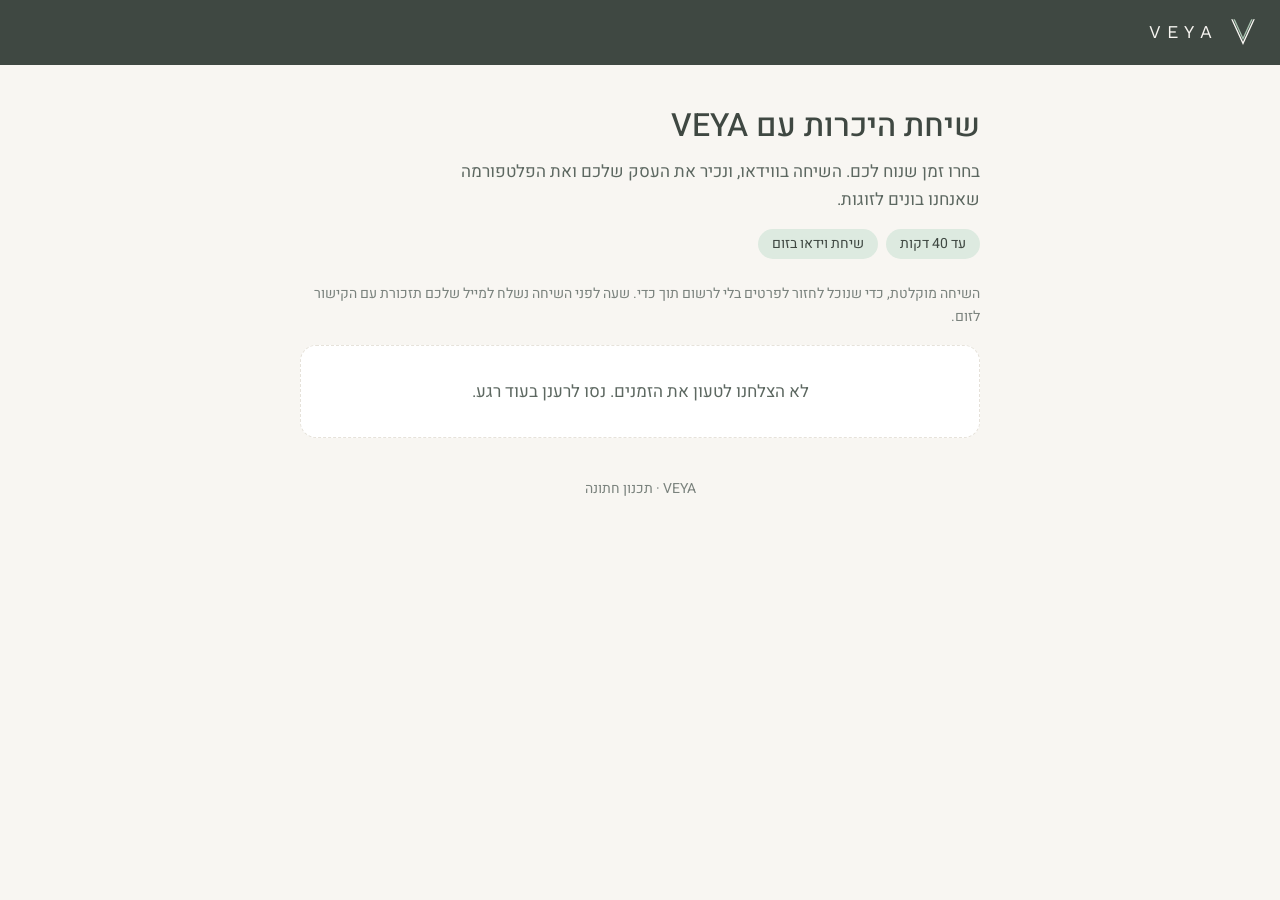
<file: index.html>
<!DOCTYPE html>
<html lang="he" dir="rtl">
<head>
<meta charset="utf-8">
<meta name="viewport" content="width=device-width,initial-scale=1">
<title>VEYA · שיחת היכרות</title>
<meta name="robots" content="noindex">
<link rel="preconnect" href="https://fonts.googleapis.com">
<link href="https://fonts.googleapis.com/css2?family=Heebo:wght@300;400;500;600&family=Work+Sans:wght@400;500&display=swap" rel="stylesheet">
<link rel="stylesheet" href="style.css">
</head>
<body>
<header class="top">
<svg width="26" height="26" viewBox="-9 -1 139.4 140.2" aria-hidden="true"><clipPath id="lc"><rect x="-60" y="0" width="320" height="320"/></clipPath><g fill="none" stroke-width="7" clip-path="url(#lc)"><path d="M-2.8 -8 L60.7 130.2 L124.2 -8" stroke="#F8F6F2"/><path d="M8.9 -8 L60.7 105 L112.5 -8" stroke="#A8C3B0"/></g></svg>
<span class="word">VEYA</span>
</header>
<main class="wrap">
  <section id="pick">
    <h1>שיחת היכרות עם VEYA</h1>
    <p class="lead">בחרו זמן שנוח לכם. השיחה בווידאו, ונכיר את העסק שלכם ואת הפלטפורמה שאנחנו בונים לזוגות.</p>
    <div class="meta"><span class="pill">עד 40 דקות</span><span class="pill">שיחת וידאו בזום</span></div>
    <p class="note">השיחה מוקלטת, כדי שנוכל לחזור לפרטים בלי לרשום תוך כדי. שעה לפני השיחה נשלח למייל שלכם תזכורת עם הקישור לזום.</p>
    <div id="days"><p class="empty">טוען זמנים פנויים…</p></div>
    <form id="f" novalidate>
      <div class="chosen" id="chosen"></div>
      <div class="row">
        <div><label for="n">שם מלא</label><input id="n" autocomplete="name" required></div>
        <div><label for="b">שם העסק</label><input id="b" autocomplete="organization"></div>
      </div>
      <div class="row">
        <div><label for="p">טלפון (וואטסאפ)</label><input id="p" type="tel" autocomplete="tel" inputmode="tel" required></div>
        <div><label for="e">מייל</label><input id="e" type="email" placeholder="name@gmail.com" autocomplete="email" inputmode="email" dir="ltr" style="text-align:right" required></div>
      </div>
      <label for="t">משהו שכדאי שנדע לפני השיחה? (לא חובה)</label><textarea id="t" rows="2"></textarea>
      <p class="err" id="err"></p>
      <button class="btn" id="go" type="submit">קביעת השיחה</button>
    </form>
  </section>
  <section class="done" id="done">
    <h2>השיחה נקבעה</h2>
    <p>תודה, נדבר בקרוב. שעה לפני השיחה תגיע אליכם למייל תזכורת עם הקישור לזום.</p>
    <div class="when" id="when"></div>
    <div class="acts">
      <a class="btn" id="join" target="_blank" rel="noopener">הקישור לשיחה</a>
      <a class="btn ghost" id="gcal" target="_blank" rel="noopener">הוספה ליומן גוגל</a>
      <a class="btn ghost" id="ics" download="veya.ics">הוספה ליומן אחר</a>
    </div>
    <p class="foot" id="nolink" style="display:none">הקישור לזום יישלח אליכם בוואטסאפ לפני השיחה.</p>
    <p class="foot">אם משהו משתנה, כתבו לנו בוואטסאפ ונמצא זמן אחר.</p>
  </section>
  <p class="foot">VEYA · תכנון חתונה</p>
</main>
<script>
const SB="https://qafmusyzzntfiknwgpwb.supabase.co", KEY="sb_publishable_pHWyVASVelu5P_Mp6CXOmQ_2dC92YGC";
const H={"apikey":KEY,"Content-Type":"application/json"};
const $=s=>document.querySelector(s);
const DAYS=["ראשון","שני","שלישי","רביעי","חמישי","שישי","שבת"];
const TZ="Asia/Jerusalem";
const fmt=(d,o)=>new Intl.DateTimeFormat("he-IL",{timeZone:TZ,...o}).format(d);
const dayKey=d=>fmt(d,{year:"numeric",month:"2-digit",day:"2-digit"});
const hm=d=>fmt(d,{hour:"2-digit",minute:"2-digit",hour12:false});
const dname=d=>"יום "+fmt(d,{weekday:"long"}).replace("יום ","");
const dd=d=>fmt(d,{day:"numeric",month:"numeric"});
let sel=null;
async function rpc(fn,body){const r=await fetch(SB+"/rest/v1/rpc/"+fn,{method:"POST",headers:H,body:JSON.stringify(body||{})});if(!r.ok)throw new Error(r.status);return r.json();}
async function load(){
  let rows;try{rows=await rpc("outreach_free_slots");}catch(e){$("#days").innerHTML='<p class="empty">לא הצלחנו לטעון את הזמנים. נסו לרענן בעוד רגע.</p>';return;}
  if(!rows.length){$("#days").innerHTML='<p class="empty">כרגע אין זמנים פנויים. זמנים חדשים נפתחים כל שבוע.</p>';$("#f").classList.remove("show");return;}
  const g={};rows.forEach(r=>{const d=new Date(r.starts_at);(g[dayKey(d)]=g[dayKey(d)]||[]).push({id:r.id,d});});
  $("#days").innerHTML=Object.values(g).map(arr=>`<div class="day"><div class="dh"><span class="dname">${dname(arr[0].d)}</span><span class="ddate">${dd(arr[0].d)}</span></div><div class="slots">${arr.map(s=>`<button type="button" class="slot${sel&&sel.id===s.id?" on":""}" data-id="${s.id}" data-t="${s.d.toISOString()}">${hm(s.d)}</button>`).join("")}</div></div>`).join("");
  document.querySelectorAll(".slot").forEach(b=>b.onclick=()=>{sel={id:b.dataset.id,d:new Date(b.dataset.t)};document.querySelectorAll(".slot").forEach(x=>x.classList.toggle("on",x===b));$("#chosen").textContent=`${dname(sel.d)}, ${dd(sel.d)} בשעה ${hm(sel.d)}`;$("#f").classList.add("show");$("#err").textContent="";$("#n").focus({preventScroll:true});$("#f").scrollIntoView({behavior:"smooth",block:"center"});});
}
function pad(n){return String(n).padStart(2,"0")}
function utc(d){return d.getUTCFullYear()+pad(d.getUTCMonth()+1)+pad(d.getUTCDate())+"T"+pad(d.getUTCHours())+pad(d.getUTCMinutes())+"00Z"}
$("#f").onsubmit=async e=>{e.preventDefault();const n=$("#n").value.trim(),p=$("#p").value.trim(),em=$("#e").value.trim();
  if(!sel){$("#err").textContent="בחרו קודם זמן.";return}
  if(!n){$("#err").textContent="חסר שם.";$("#n").focus();return}
  if(p.replace(/\D/g,"").length<9){$("#err").textContent="מספר הטלפון קצר מדי. בדקו שהוא מלא.";$("#p").focus();return}
  if(!/^[^@\s]+@[^@\s]+\.[^@\s]+$/.test(em)){$("#err").textContent="כתובת המייל לא תקינה. היא צריכה להיראות כך: name@gmail.com (עם @). אליה נשלח את הקישור לזום.";$("#e").focus();return}
  $("#go").disabled=true;$("#err").textContent="";
  let r;try{r=(await rpc("outreach_book",{p_slot:sel.id,p_name:n,p_business:$("#b").value.trim(),p_phone:p,p_email:em,p_note:$("#t").value.trim()}))[0];}catch(e){r=null}
  if(!r||!r.ok){$("#err").textContent="הזמן הזה כבר נתפס. בחרו זמן אחר.";$("#go").disabled=false;sel=null;$("#f").classList.remove("show");load();return}
  const d=new Date(r.starts_at),end=new Date(d.getTime()+40*60000),url=r.meet_url||"";
  $("#when").textContent=`${dname(d)}, ${dd(d)} בשעה ${hm(d)}`;
  const j=$("#join");if(url){j.href=url}else{j.style.display="none";$("#nolink").style.display="block"}
  const title="שיחת היכרות עם VEYA",desc="שיחת היכרות עם בר מ־VEYA"+(url?"\n"+url:"");
  $("#gcal").href="https://calendar.google.com/calendar/render?action=TEMPLATE&text="+encodeURIComponent(title)+"&dates="+utc(d)+"/"+utc(end)+"&details="+encodeURIComponent(desc)+(url?"&location="+encodeURIComponent(url):"");
  const ics=["BEGIN:VCALENDAR","VERSION:2.0","PRODID:-//VEYA//meet//HE","BEGIN:VEVENT","UID:"+sel.id+"@veya","DTSTAMP:"+utc(new Date()),"DTSTART:"+utc(d),"DTEND:"+utc(end),"SUMMARY:"+title,"DESCRIPTION:"+desc.replace(/\n/g,"\\n"),url?"LOCATION:"+url:"","END:VEVENT","END:VCALENDAR"].filter(Boolean).join("\r\n");
  $("#ics").href=URL.createObjectURL(new Blob([ics],{type:"text/calendar"}));
  $("#pick").style.display="none";$("#done").classList.add("show");window.scrollTo(0,0);};
load();
</script>
</body>
</html>
</file>
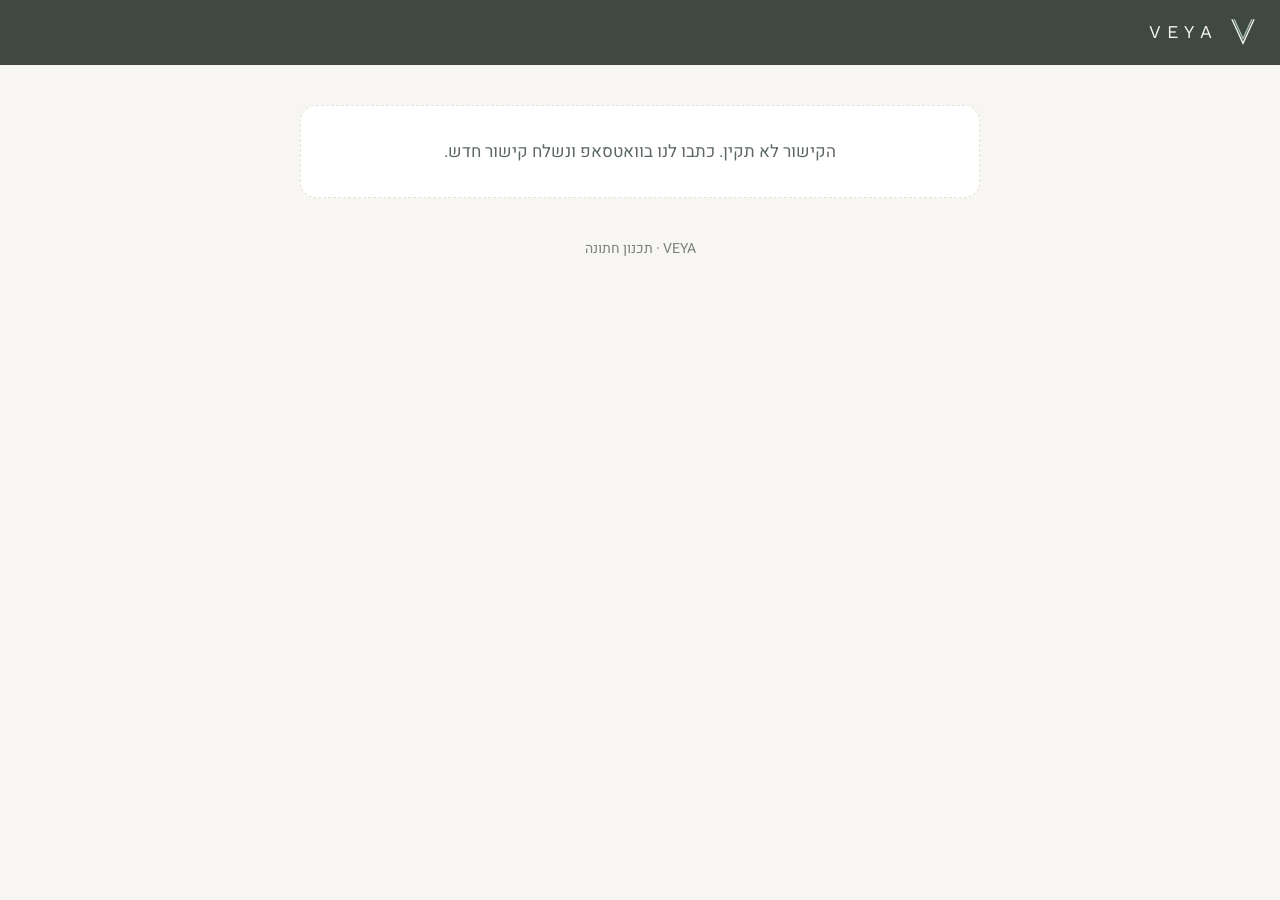
<file: p.html>
<!DOCTYPE html>
<html lang="he" dir="rtl">
<head>
<meta charset="utf-8">
<meta name="viewport" content="width=device-width,initial-scale=1">
<title>VEYA · פרטי העסק</title>
<meta name="robots" content="noindex">
<link rel="preconnect" href="https://fonts.googleapis.com">
<link href="https://fonts.googleapis.com/css2?family=Heebo:wght@300;400;500;600&family=Work+Sans:wght@400;500&display=swap" rel="stylesheet">
<link rel="stylesheet" href="style.css">
</head>
<body class="pf">
<header class="top">
<svg width="26" height="26" viewBox="-9 -1 139.4 140.2" aria-hidden="true"><clipPath id="lc"><rect x="-60" y="0" width="320" height="320"/></clipPath><g fill="none" stroke-width="7" clip-path="url(#lc)"><path d="M-2.8 -8 L60.7 130.2 L124.2 -8" stroke="#F8F6F2"/><path d="M8.9 -8 L60.7 105 L112.5 -8" stroke="#A8C3B0"/></g></svg>
<span class="word">VEYA</span>
</header>
<main class="wrap">
 <div id="bad" class="empty" style="display:none">הקישור לא תקין. כתבו לנו בוואטסאפ ונשלח קישור חדש.</div>
 <form id="f" novalidate style="display:none">
  <h1 id="hi">היי</h1>
  <p class="lead">תודה על השיחה. כאן אפשר לרכז את כל מה שחשוב שנדע על העסק. אין צורך למלא הכל, ואפשר לחזור לאותו קישור ולעדכן בכל זמן.</p>
  <section class="card"><h2 class="g">העסק</h2>
   <div class="row"><div><label for="business">שם העסק</label><input id="business"></div><div><label for="field">תחום</label><input id="field" placeholder="צילום, איפור, DJ…"></div></div>
   <div class="row"><div><label for="email">מייל</label><input id="email" type="email" dir="ltr" style="text-align:right"></div><div><label for="phone">טלפון</label><input id="phone" type="tel"></div></div>
   <div class="row"><div><label for="areas">אזורים שבהם אתם עובדים</label><input id="areas" placeholder="מרכז, שרון, כל הארץ…"></div><div><label for="years">כמה שנים בתחום</label><input id="years" inputmode="numeric"></div></div>
  </section>
  <section class="card"><h2 class="g">קישורים</h2>
   <div class="row"><div><label for="instagram">אינסטגרם</label><input id="instagram" type="url" placeholder="instagram.com/…"></div><div><label for="tiktok">טיקטוק</label><input id="tiktok" type="url" placeholder="tiktok.com/@…"></div></div>
   <div class="row"><div><label for="facebook">פייסבוק</label><input id="facebook" type="url"></div><div><label for="website">אתר</label><input id="website" type="url"></div></div>
   <label for="portfolio">תיק עבודות (קישור לגלריה, דרייב או אתר)</label><input id="portfolio" type="url">
  </section>
  <section class="card"><h2 class="g">מחירים וחבילות</h2>
   <label for="prices">החבילות והמחירים שלכם, במילים שלכם</label><textarea id="prices" rows="4"></textarea>
   <label class="file" id="drop"><input id="up" type="file" multiple accept=".pdf,image/*">העלאת מחירון או קבצים (PDF או תמונה, עד 10MB)</label>
   <ul class="flist" id="files"></ul>
  </section>
  <section class="card"><h2 class="g">איך עובדים איתכם</h2>
   <label for="process">איך התהליך עובד מהפנייה הראשונה ועד יום האירוע</label><textarea id="process" rows="4"></textarea>
   <label for="client_msg">ההודעה שאתם שולחים לזוג שפונה אליכם (אפשר להדביק כמו שהיא)</label><textarea id="client_msg" rows="4"></textarea>
   <label for="notes">עוד משהו שחשוב לכם שנדע</label><textarea id="notes" rows="3"></textarea>
  </section>
  <div class="bar"><button class="btn" id="go" type="submit">שמירה</button><span class="ok" id="ok"></span><span class="err" id="err"></span></div>
 </form>
 <p class="foot">VEYA · תכנון חתונה</p>
</main>
<script>
const SB="https://qafmusyzzntfiknwgpwb.supabase.co",KEY="sb_publishable_pHWyVASVelu5P_Mp6CXOmQ_2dC92YGC";
const H={"apikey":KEY,"Content-Type":"application/json"};
const $=s=>document.querySelector(s);
const F=["business","field","email","phone","areas","years","instagram","tiktok","facebook","website","portfolio","prices","process","client_msg","notes"];
const tok=new URLSearchParams(location.search).get("k")||"";
let files=[];
async function rpc(fn,b){const r=await fetch(SB+"/rest/v1/rpc/"+fn,{method:"POST",headers:H,body:JSON.stringify(b)});if(!r.ok)throw new Error(r.status);return r.json();}
function drawFiles(){$("#files").innerHTML=files.map((f,i)=>`<li><a href="${SB}/storage/v1/object/public/outreach-files/${f.path}" target="_blank" rel="noopener">${f.name.replace(/</g,"&lt;")}</a><button type="button" class="btn ghost" style="padding:2px 10px;font-size:14px" data-i="${i}">הסרה</button></li>`).join("");document.querySelectorAll("#files button").forEach(b=>b.onclick=()=>{files.splice(+b.dataset.i,1);drawFiles();});}
async function init(){
 if(!/^[a-z0-9]{20,40}$/.test(tok)){$("#bad").style.display="block";return}
 let r;try{r=(await rpc("outreach_profile_get",{p_token:tok}))[0]}catch(e){}
 if(!r){$("#bad").style.display="block";return}
 const d=r.data||{};$("#hi").textContent="היי "+(r.name||"").split(" ")[0];
 F.forEach(k=>{$("#"+k).value=d[k]||(k==="phone"?r.phone||"":k==="business"?r.business||"":k==="email"?r.email||"":"")});
 files=Array.isArray(d.files)?d.files:[];drawFiles();$("#f").style.display="block";
}
$("#up").onchange=async e=>{for(const f of e.target.files){
  if(f.size>10*1024*1024){$("#err").textContent=f.name+" גדול מ־10MB";continue}
  const path=tok+"/"+Date.now()+"-"+Math.random().toString(36).slice(2,8)+"."+(f.name.split(".").pop()||"bin").toLowerCase().replace(/[^a-z0-9]/g,"");
  $("#ok").textContent="מעלה את "+f.name+"…";
  const r=await fetch(SB+"/storage/v1/object/outreach-files/"+path,{method:"POST",headers:{"apikey":KEY,"Content-Type":f.type||"application/octet-stream"},body:f});
  if(r.ok){files.push({name:f.name,path});drawFiles();$("#ok").textContent="הקובץ עלה. לחצו שמירה כדי לשמור."}else{$("#err").textContent="ההעלאה לא הצליחה"}}
  e.target.value="";};
$("#f").onsubmit=async e=>{e.preventDefault();$("#go").disabled=true;$("#err").textContent="";$("#ok").textContent="";
 const d={files};F.forEach(k=>d[k]=$("#"+k).value.trim());
 try{const r=await rpc("outreach_profile_save",{p_token:tok,p_data:d});if(r!==true&&!(r&&r[0]))throw 0;$("#ok").textContent="נשמר. תודה, אפשר לחזור לכאן ולעדכן בכל זמן."}catch(x){$("#err").textContent="השמירה לא הצליחה, נסו שוב בעוד רגע."}
 $("#go").disabled=false;};
init();
</script>
</body>
</html>
</file>
<file: style.css>
:root{--cream:#F8F6F2;--mist:#DDEAE0;--sage:#A8C3B0;--forest:#5D6861;--moss:#3F4842;--sand:#D9C5A1;--ch:#2D2D2D;--line:#E6E2DA;--muted:#7A827D;--r:16px}
*{box-sizing:border-box}
html,body{margin:0;background:var(--cream);color:var(--ch);font-family:'Heebo',system-ui,sans-serif;font-size:17px;line-height:1.6;-webkit-font-smoothing:antialiased}
.top{background:var(--moss);color:var(--cream);padding:18px 24px;display:flex;align-items:center;gap:12px}
.word{font-family:'Work Sans',sans-serif;letter-spacing:.35em;font-size:18px}
.wrap{max-width:720px;margin:0 auto;padding:40px 20px 80px}
h1{font-weight:500;font-size:32px;color:var(--moss);margin:0 0 12px;line-height:1.3}
.lead{color:var(--forest);margin:0 0 32px;max-width:560px}
.meta{display:flex;flex-wrap:wrap;gap:8px;margin:-16px 0 32px}
.pill{background:var(--mist);color:var(--moss);border-radius:999px;padding:4px 14px;font-size:14px}
.day{background:#fff;border:1px solid var(--line);border-radius:var(--r);padding:20px 24px;margin-bottom:16px}
.dh{display:flex;align-items:baseline;gap:10px;margin-bottom:14px}
.dname{font-weight:500;color:var(--moss);font-size:18px}
.ddate{color:var(--muted);font-size:15px;font-variant-numeric:tabular-nums}
.slots{display:flex;flex-wrap:wrap;gap:8px}
.slot{font:500 16px 'Work Sans','Heebo',sans-serif;font-variant-numeric:tabular-nums;border:1px solid var(--sage);background:var(--cream);color:var(--moss);border-radius:12px;padding:10px 18px;cursor:pointer;transition:background .15s,color .15s}
.slot:hover{background:var(--mist)}
.slot.on{background:var(--moss);color:var(--cream);border-color:var(--moss)}
.empty{background:#fff;border:1px dashed var(--line);border-radius:var(--r);padding:32px;text-align:center;color:var(--forest)}
form{background:#fff;border:1px solid var(--line);border-radius:var(--r);padding:24px;margin-top:24px;display:none}
form.show{display:block}
.chosen{background:var(--mist);color:var(--moss);border-radius:12px;padding:12px 16px;margin-bottom:20px;font-weight:500}
label{display:block;font-size:15px;color:var(--forest);margin:0 0 6px}
input,textarea{width:100%;font:16px 'Heebo',sans-serif;border:1px solid var(--line);border-radius:12px;padding:12px 14px;background:var(--cream);color:var(--ch);margin-bottom:16px}
input:focus,textarea:focus{outline:none;border-color:var(--sage)}
input[type=tel]{direction:ltr;text-align:right}
.row{display:grid;grid-template-columns:1fr 1fr;gap:12px}
.btn{display:inline-block;font:500 17px 'Heebo',sans-serif;background:var(--moss);color:var(--cream);border:0;border-radius:12px;padding:14px 28px;cursor:pointer;text-decoration:none}
.btn:disabled{opacity:.5;cursor:default}
.btn.ghost{background:transparent;color:var(--moss);border:1px solid var(--sage)}
.err{color:#8A4B3A;font-size:15px;margin:0 0 12px;min-height:1px}
.done{display:none;background:#fff;border:1px solid var(--line);border-radius:var(--r);padding:32px 24px;text-align:center}
.done.show{display:block}
.done h2{font-weight:500;color:var(--moss);margin:0 0 8px;font-size:26px}
.when{font-size:20px;color:var(--moss);margin:12px 0 24px;font-variant-numeric:tabular-nums}
.acts{display:flex;flex-wrap:wrap;gap:10px;justify-content:center}
.foot{color:var(--muted);font-size:14px;margin-top:40px;text-align:center}
.note{color:var(--muted);font-size:14px;margin-top:-8px;margin-bottom:16px}
@media(max-width:560px){h1{font-size:26px}.row{grid-template-columns:1fr}.day{padding:16px}}
.pf form{background:none;border:0;padding:0;margin-top:0}
h2.g{font-weight:500;font-size:19px;color:var(--moss);margin:8px 0 16px;padding-top:8px}
section.card{background:#fff;border:1px solid var(--line);border-radius:var(--r);padding:24px;margin-bottom:16px}
input[type=url]{direction:ltr;text-align:right}
.file{border:1px dashed var(--sage);border-radius:12px;padding:16px;text-align:center;color:var(--forest);cursor:pointer;margin-bottom:12px;display:block}
.file input{display:none}
.flist{list-style:none;padding:0;margin:0 0 16px;font-size:15px}
.flist li{display:flex;justify-content:space-between;gap:8px;padding:6px 0;border-bottom:1px solid var(--line)}
.flist a{color:var(--moss)}
.bar{position:sticky;bottom:0;background:var(--cream);padding:16px 0;display:flex;align-items:center;gap:16px;flex-wrap:wrap}
.ok{color:var(--forest);font-size:15px}
</file>
